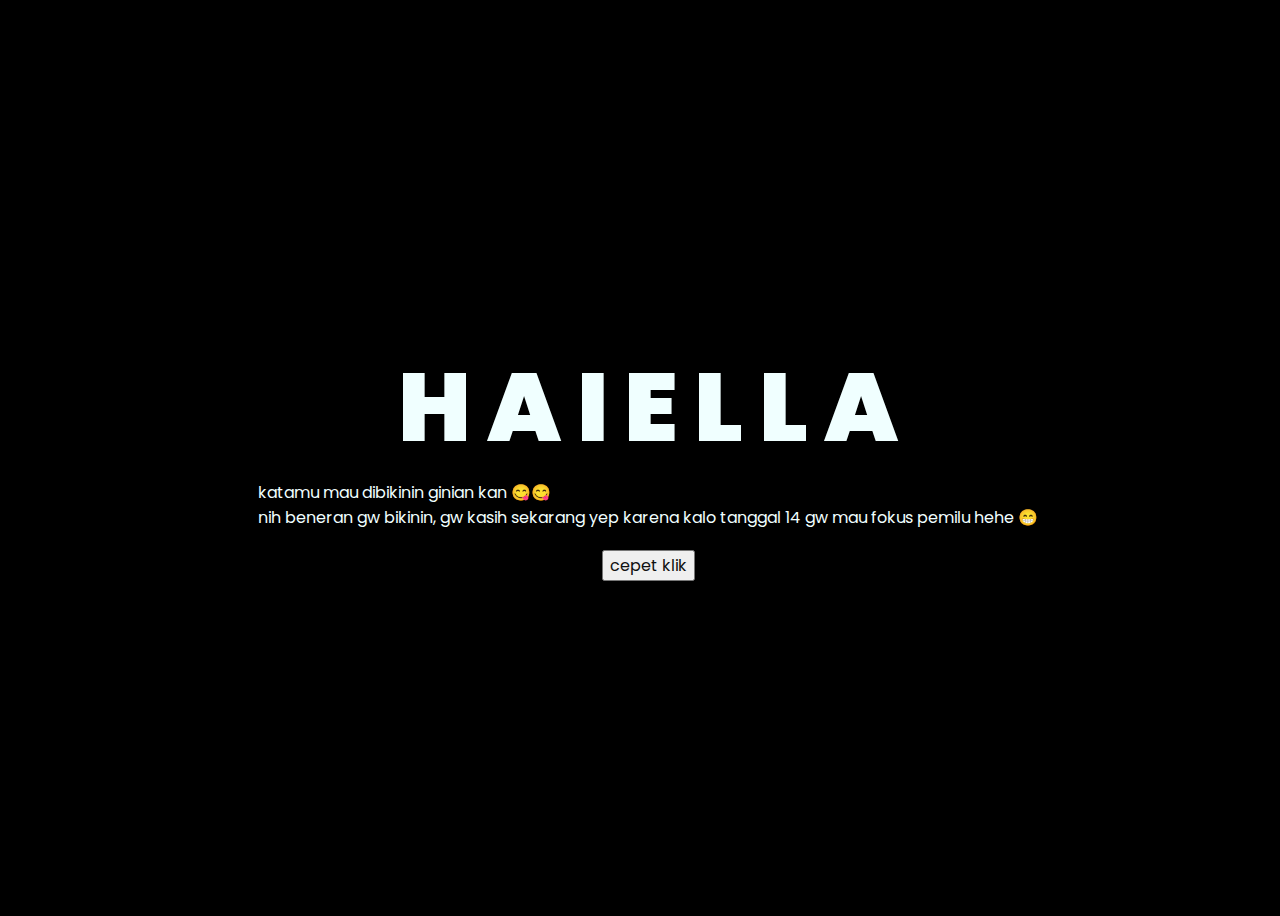
<file: index.html>
<!DOCTYPE html>
<html lang="en">
<head>
    <meta charset="UTF-8">
    <meta http-equiv="X-UA-Compatible" content="IE=edge">
    <meta name="viewport" content="width=device-width, initial-scale=1.0">
    <link rel="stylesheet" href="css/style.css">
    <link rel="icon" href="img/flowers.png" type="image/x-icon">
    <title>Flowers</title>
</head>
<body>   
    <div class="greetings">
    <!-- silahkan menambah kata sesuai keinginan dengan <span>text...</span -->
        <span>H</span>
        <span>A</span>
        <span>I</span>
        <span> </span>
        <span>E</span>
        <span>L</span>
        <span>L</span>
        <span>A</span>
    </div>
    <div class="description">
        <span>katamu mau dibikinin ginian kan 😋😋 </br> nih beneran gw bikinin, gw kasih sekarang yep karena kalo tanggal 14 gw mau fokus pemilu hehe 😁</span>
    </div>
    <div class="button">
        <button>
            <a href="flower.html">cepet klik</a>
        </button>
        
    </div>
</body>
</html>
</file>
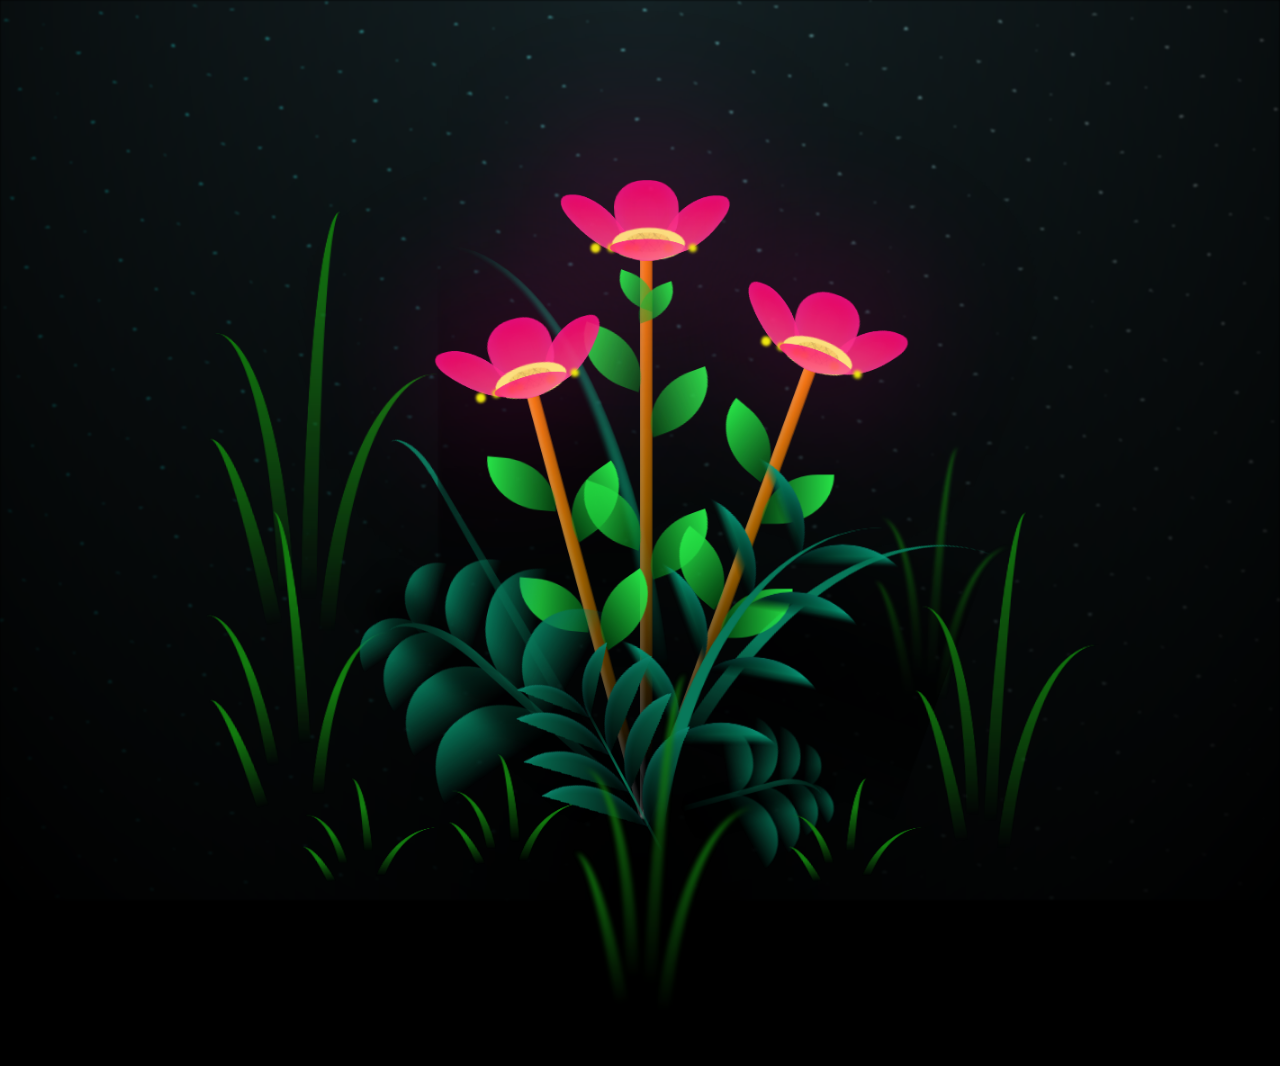
<file: flower.html>
<!DOCTYPE html>
<html lang="en">
<head>
    <audio autoplay loop>
      <source src="lagu.mp3" type="audio/mpeg">
    </audio> 
    <meta charset="UTF-8">
    <meta http-equiv="X-UA-Compatible" content="IE=edge">
    <meta name="viewport" content="width=device-width, initial-scale=1.0">
    <link rel="stylesheet" href="css/main.css">
    <link rel="icon" href="img/flowers.png" type="image/x-icon">
    <title>flowers</title>
</head>
<body class="container">
  <!-- Pembuat code: https://codepen.io/mdusmanansari/pen/BamepLe -->
    <div class="night"></div>
    <div class="flowers">
      <div class="flower flower--1">
        <div class="flower__leafs flower__leafs--1">
          <div class="flower__leaf flower__leaf--1"></div>
          <div class="flower__leaf flower__leaf--2"></div>
          <div class="flower__leaf flower__leaf--3"></div>
          <div class="flower__leaf flower__leaf--4"></div>
          <div class="flower__white-circle"></div>
  
          <div class="flower__light flower__light--1"></div>
          <div class="flower__light flower__light--2"></div>
          <div class="flower__light flower__light--3"></div>
          <div class="flower__light flower__light--4"></div>
          <div class="flower__light flower__light--5"></div>
          <div class="flower__light flower__light--6"></div>
          <div class="flower__light flower__light--7"></div>
          <div class="flower__light flower__light--8"></div>
  
        </div>
        <div class="flower__line">
          <div class="flower__line__leaf flower__line__leaf--1"></div>
          <div class="flower__line__leaf flower__line__leaf--2"></div>
          <div class="flower__line__leaf flower__line__leaf--3"></div>
          <div class="flower__line__leaf flower__line__leaf--4"></div>
          <div class="flower__line__leaf flower__line__leaf--5"></div>
          <div class="flower__line__leaf flower__line__leaf--6"></div>
        </div>
      </div>
  
      <div class="flower flower--2">
        <div class="flower__leafs flower__leafs--2">
          <div class="flower__leaf flower__leaf--1"></div>
          <div class="flower__leaf flower__leaf--2"></div>
          <div class="flower__leaf flower__leaf--3"></div>
          <div class="flower__leaf flower__leaf--4"></div>
          <div class="flower__white-circle"></div>
  
          <div class="flower__light flower__light--1"></div>
          <div class="flower__light flower__light--2"></div>
          <div class="flower__light flower__light--3"></div>
          <div class="flower__light flower__light--4"></div>
          <div class="flower__light flower__light--5"></div>
          <div class="flower__light flower__light--6"></div>
          <div class="flower__light flower__light--7"></div>
          <div class="flower__light flower__light--8"></div>
  
        </div>
        <div class="flower__line">
          <div class="flower__line__leaf flower__line__leaf--1"></div>
          <div class="flower__line__leaf flower__line__leaf--2"></div>
          <div class="flower__line__leaf flower__line__leaf--3"></div>
          <div class="flower__line__leaf flower__line__leaf--4"></div>
        </div>
      </div>
  
      <div class="flower flower--3">
        <div class="flower__leafs flower__leafs--3">
          <div class="flower__leaf flower__leaf--1"></div>
          <div class="flower__leaf flower__leaf--2"></div>
          <div class="flower__leaf flower__leaf--3"></div>
          <div class="flower__leaf flower__leaf--4"></div>
          <div class="flower__white-circle"></div>
  
          <div class="flower__light flower__light--1"></div>
          <div class="flower__light flower__light--2"></div>
          <div class="flower__light flower__light--3"></div>
          <div class="flower__light flower__light--4"></div>
          <div class="flower__light flower__light--5"></div>
          <div class="flower__light flower__light--6"></div>
          <div class="flower__light flower__light--7"></div>
          <div class="flower__light flower__light--8"></div>
  
        </div>
        <div class="flower__line">
          <div class="flower__line__leaf flower__line__leaf--1"></div>
          <div class="flower__line__leaf flower__line__leaf--2"></div>
          <div class="flower__line__leaf flower__line__leaf--3"></div>
          <div class="flower__line__leaf flower__line__leaf--4"></div>
        </div>
      </div>
  
      <div class="grow-ans" style="--d:1.2s">
        <div class="flower__g-long">
          <div class="flower__g-long__top"></div>
          <div class="flower__g-long__bottom"></div>
        </div>
      </div>
  
      <div class="growing-grass">
        <div class="flower__grass flower__grass--1">
          <div class="flower__grass--top"></div>
          <div class="flower__grass--bottom"></div>
          <div class="flower__grass__leaf flower__grass__leaf--1"></div>
          <div class="flower__grass__leaf flower__grass__leaf--2"></div>
          <div class="flower__grass__leaf flower__grass__leaf--3"></div>
          <div class="flower__grass__leaf flower__grass__leaf--4"></div>
          <div class="flower__grass__leaf flower__grass__leaf--5"></div>
          <div class="flower__grass__leaf flower__grass__leaf--6"></div>
          <div class="flower__grass__leaf flower__grass__leaf--7"></div>
          <div class="flower__grass__leaf flower__grass__leaf--8"></div>
          <div class="flower__grass__overlay"></div>
        </div>
      </div>
  
      <div class="growing-grass">
        <div class="flower__grass flower__grass--2">
          <div class="flower__grass--top"></div>
          <div class="flower__grass--bottom"></div>
          <div class="flower__grass__leaf flower__grass__leaf--1"></div>
          <div class="flower__grass__leaf flower__grass__leaf--2"></div>
          <div class="flower__grass__leaf flower__grass__leaf--3"></div>
          <div class="flower__grass__leaf flower__grass__leaf--4"></div>
          <div class="flower__grass__leaf flower__grass__leaf--5"></div>
          <div class="flower__grass__leaf flower__grass__leaf--6"></div>
          <div class="flower__grass__leaf flower__grass__leaf--7"></div>
          <div class="flower__grass__leaf flower__grass__leaf--8"></div>
          <div class="flower__grass__overlay"></div>
        </div>
      </div>
  
      <div class="grow-ans" style="--d:2.4s">
        <div class="flower__g-right flower__g-right--1">
          <div class="leaf"></div>
        </div>
      </div>
  
      <div class="grow-ans" style="--d:2.8s">
        <div class="flower__g-right flower__g-right--2">
          <div class="leaf"></div>
        </div>
      </div>
  
      <div class="grow-ans" style="--d:2.8s">
        <div class="flower__g-front">
          <div class="flower__g-front__leaf-wrapper flower__g-front__leaf-wrapper--1">
            <div class="flower__g-front__leaf"></div>
          </div>
          <div class="flower__g-front__leaf-wrapper flower__g-front__leaf-wrapper--2">
            <div class="flower__g-front__leaf"></div>
          </div>
          <div class="flower__g-front__leaf-wrapper flower__g-front__leaf-wrapper--3">
            <div class="flower__g-front__leaf"></div>
          </div>
          <div class="flower__g-front__leaf-wrapper flower__g-front__leaf-wrapper--4">
            <div class="flower__g-front__leaf"></div>
          </div>
          <div class="flower__g-front__leaf-wrapper flower__g-front__leaf-wrapper--5">
            <div class="flower__g-front__leaf"></div>
          </div>
          <div class="flower__g-front__leaf-wrapper flower__g-front__leaf-wrapper--6">
            <div class="flower__g-front__leaf"></div>
          </div>
          <div class="flower__g-front__leaf-wrapper flower__g-front__leaf-wrapper--7">
            <div class="flower__g-front__leaf"></div>
          </div>
          <div class="flower__g-front__leaf-wrapper flower__g-front__leaf-wrapper--8">
            <div class="flower__g-front__leaf"></div>
          </div>
          <div class="flower__g-front__line"></div>
        </div>
      </div>
  
      <div class="grow-ans" style="--d:3.2s">
        <div class="flower__g-fr">
          <div class="leaf"></div>
          <div class="flower__g-fr__leaf flower__g-fr__leaf--1"></div>
          <div class="flower__g-fr__leaf flower__g-fr__leaf--2"></div>
          <div class="flower__g-fr__leaf flower__g-fr__leaf--3"></div>
          <div class="flower__g-fr__leaf flower__g-fr__leaf--4"></div>
          <div class="flower__g-fr__leaf flower__g-fr__leaf--5"></div>
          <div class="flower__g-fr__leaf flower__g-fr__leaf--6"></div>
          <div class="flower__g-fr__leaf flower__g-fr__leaf--7"></div>
          <div class="flower__g-fr__leaf flower__g-fr__leaf--8"></div>
        </div>
      </div>
  
      <div class="long-g long-g--0">
        <div class="grow-ans" style="--d:3s">
          <div class="leaf leaf--0"></div>
        </div>
        <div class="grow-ans" style="--d:2.2s">
          <div class="leaf leaf--1"></div>
        </div>
        <div class="grow-ans" style="--d:3.4s">
          <div class="leaf leaf--2"></div>
        </div>
        <div class="grow-ans" style="--d:3.6s">
          <div class="leaf leaf--3"></div>
        </div>
      </div>
  
      <div class="long-g long-g--1">
        <div class="grow-ans" style="--d:3.6s">
          <div class="leaf leaf--0"></div>
        </div>
        <div class="grow-ans" style="--d:3.8s">
          <div class="leaf leaf--1"></div>
        </div>
        <div class="grow-ans" style="--d:4s">
          <div class="leaf leaf--2"></div>
        </div>
        <div class="grow-ans" style="--d:4.2s">
          <div class="leaf leaf--3"></div>
        </div>
      </div>
  
      <div class="long-g long-g--2">
        <div class="grow-ans" style="--d:4s">
          <div class="leaf leaf--0"></div>
        </div>
        <div class="grow-ans" style="--d:4.2s">
          <div class="leaf leaf--1"></div>
        </div>
        <div class="grow-ans" style="--d:4.4s">
          <div class="leaf leaf--2"></div>
        </div>
        <div class="grow-ans" style="--d:4.6s">
          <div class="leaf leaf--3"></div>
        </div>
      </div>
  
      <div class="long-g long-g--3">
        <div class="grow-ans" style="--d:4s">
          <div class="leaf leaf--0"></div>
        </div>
        <div class="grow-ans" style="--d:4.2s">
          <div class="leaf leaf--1"></div>
        </div>
        <div class="grow-ans" style="--d:3s">
          <div class="leaf leaf--2"></div>
        </div>
        <div class="grow-ans" style="--d:3.6s">
          <div class="leaf leaf--3"></div>
        </div>
      </div>
  
      <div class="long-g long-g--4">
        <div class="grow-ans" style="--d:4s">
          <div class="leaf leaf--0"></div>
        </div>
        <div class="grow-ans" style="--d:4.2s">
          <div class="leaf leaf--1"></div>
        </div>
        <div class="grow-ans" style="--d:3s">
          <div class="leaf leaf--2"></div>
        </div>
        <div class="grow-ans" style="--d:3.6s">
          <div class="leaf leaf--3"></div>
        </div>
      </div>
  
      <div class="long-g long-g--5">
        <div class="grow-ans" style="--d:4s">
          <div class="leaf leaf--0"></div>
        </div>
        <div class="grow-ans" style="--d:4.2s">
          <div class="leaf leaf--1"></div>
        </div>
        <div class="grow-ans" style="--d:3s">
          <div class="leaf leaf--2"></div>
        </div>
        <div class="grow-ans" style="--d:3.6s">
          <div class="leaf leaf--3"></div>
        </div>
      </div>
  
      <div class="long-g long-g--6">
        <div class="grow-ans" style="--d:4.2s">
          <div class="leaf leaf--0"></div>
        </div>
        <div class="grow-ans" style="--d:4.4s">
          <div class="leaf leaf--1"></div>
        </div>
        <div class="grow-ans" style="--d:4.6s">
          <div class="leaf leaf--2"></div>
        </div>
        <div class="grow-ans" style="--d:4.8s">
          <div class="leaf leaf--3"></div>
        </div>
      </div>
  
      <div class="long-g long-g--7">
        <div class="grow-ans" style="--d:3s">
          <div class="leaf leaf--0"></div>
        </div>
        <div class="grow-ans" style="--d:3.2s">
          <div class="leaf leaf--1"></div>
        </div>
        <div class="grow-ans" style="--d:3.5s">
          <div class="leaf leaf--2"></div>
        </div>
        <div class="grow-ans" style="--d:3.6s">
          <div class="leaf leaf--3"></div>
        </div>
      </div>
    </div>
    <script src="main.js"></script>
  </body>
</html>
</file>
<file: css/style.css>
@import url('https://fonts.googleapis.com/css2?family=Poppins:ital,wght@0,500;1,900&display=swap');
*{
    font-family: 'Poppins',cursive;
}
body{
    color: azure;
    width: 100%;
    height: 100vh;
    display: flex;
    flex-direction: column;
    align-items: center;
    justify-content: center;
    background-color: black;
}
.greetings{
    font-size: 6rem;
    font-weight: 900;
}
.greetings > span{
    animation: glow 2.5s ease-in-out infinite;
}
@keyframes glow{
    0%, 100%{
        color: #fff;
        text-shadow: 0 0 12px #fda7c4, 0 0 50px #eaabc0, 0 0 100px #f1bcce;
    }
    10%, 90%{
        color: #111;
        text-shadow: none;
    }
}
.greetings > span:nth-child(2){
    animation-delay: .2s ;
}
.greetings > span:nth-child(3){
    animation-delay: .4s ;
}
.greetings > span:nth-child(4){
    animation-delay: .6s;
}
.greetings > span:nth-child(5){
    animation-delay: .8s;
}
.greetings > span:nth-child(6){
    animation-delay: 1s;
}
.greetings > span:nth-child(7){
    animation-delay: 1.2s;
}
.greetings > span:nth-child(8){
    animation-delay: 1.4s;
}
.greetings > span:nth-child(9){
    animation-delay: 1.6s;
}

.description{
    font-size: 1rem;
    margin-bottom: 20px;
}

.button a{
    text-decoration: none;
    font-size: 1rem;
    color: #111;
}

@media screen and (max-width:574px){
    .greetings{
        display: block;
        font-size: 3rem;
        font-weight: 500;
        text-align: center;
    }
    .description{
        font-size: 1rem;
    }
    
    .button a{
        font-size: .5rem;
    }
}
</file>
<file: css/main.css>
*,
*::after,
*::before {
  padding: 0;
  margin: 0;
  box-sizing: border-box;
}

:root {
  --dark-color: #000000;
}

body {
  display: flex;
  align-items: flex-end;
  justify-content: center;
  min-height: 100vh;
  background-color: var(--dark-color);
  overflow: hidden;
  perspective: 1000px;
}

.night {
  position: fixed;
  left: 50%;
  top: 0;
  transform: translateX(-50%);
  width: 100%;
  height: 100%;
  filter: blur(0.1vmin);
  background-image: radial-gradient(ellipse at top, transparent 0%, var(--dark-color)), radial-gradient(ellipse at bottom, var(--dark-color), rgba(145, 233, 255, 0.2)), repeating-linear-gradient(220deg, rgb(0, 0, 0) 0px, rgb(0, 0, 0) 19px, transparent 19px, transparent 22px), repeating-linear-gradient(189deg, rgb(0, 0, 0) 0px, rgb(0, 0, 0) 19px, transparent 19px, transparent 22px), repeating-linear-gradient(148deg, rgb(0, 0, 0) 0px, rgb(0, 0, 0) 19px, transparent 19px, transparent 22px), linear-gradient(90deg, rgb(0, 255, 250), rgb(240, 240, 240));
}

.flowers {
  position: relative;
  transform: scale(0.9);
}

.flower {
  position: absolute;
  bottom: 10vmin;
  transform-origin: bottom center;
  z-index: 10;
  --fl-speed: 0.8s;
}
  
.flower--1 {
  -webkit-animation: moving-flower-1 4s linear infinite;
          animation: moving-flower-1 4s linear infinite;
}
.flower--1 .flower__line {
  height: 70vmin;
  -webkit-animation-delay: 0.3s;
          animation-delay: 0.3s;
}
.flower--1 .flower__line__leaf--1 {
  -webkit-animation: blooming-leaf-right var(--fl-speed) 1.6s backwards;
          animation: blooming-leaf-right var(--fl-speed) 1.6s backwards;
}
.flower--1 .flower__line__leaf--2 {
  -webkit-animation: blooming-leaf-right var(--fl-speed) 1.4s backwards;
          animation: blooming-leaf-right var(--fl-speed) 1.4s backwards;
}
.flower--1 .flower__line__leaf--3 {
  -webkit-animation: blooming-leaf-left var(--fl-speed) 1.2s backwards;
          animation: blooming-leaf-left var(--fl-speed) 1.2s backwards;
}
.flower--1 .flower__line__leaf--4 {
  -webkit-animation: blooming-leaf-left var(--fl-speed) 1s backwards;
          animation: blooming-leaf-left var(--fl-speed) 1s backwards;
}
.flower--1 .flower__line__leaf--5 {
  -webkit-animation: blooming-leaf-right var(--fl-speed) 1.8s backwards;
          animation: blooming-leaf-right var(--fl-speed) 1.8s backwards;
}
.flower--1 .flower__line__leaf--6 {
  -webkit-animation: blooming-leaf-left var(--fl-speed) 2s backwards;
          animation: blooming-leaf-left var(--fl-speed) 2s backwards;
}
.flower--2 {
  left: 50%;
  transform: rotate(20deg);
  -webkit-animation: moving-flower-2 4s linear infinite;
          animation: moving-flower-2 4s linear infinite;
}
.flower--2 .flower__line {
  height: 60vmin;
  -webkit-animation-delay: 0.6s;
          animation-delay: 0.6s;
}
.flower--2 .flower__line__leaf--1 {
  -webkit-animation: blooming-leaf-right var(--fl-speed) 1.9s backwards;
          animation: blooming-leaf-right var(--fl-speed) 1.9s backwards;
}
.flower--2 .flower__line__leaf--2 {
  -webkit-animation: blooming-leaf-right var(--fl-speed) 1.7s backwards;
          animation: blooming-leaf-right var(--fl-speed) 1.7s backwards;
}
.flower--2 .flower__line__leaf--3 {
  -webkit-animation: blooming-leaf-left var(--fl-speed) 1.5s backwards;
          animation: blooming-leaf-left var(--fl-speed) 1.5s backwards;
}
.flower--2 .flower__line__leaf--4 {
  -webkit-animation: blooming-leaf-left var(--fl-speed) 1.3s backwards;
          animation: blooming-leaf-left var(--fl-speed) 1.3s backwards;
}
.flower--3 {
  left: 50%;
  transform: rotate(-15deg);
  -webkit-animation: moving-flower-3 4s linear infinite;
          animation: moving-flower-3 4s linear infinite;
}
.flower--3 .flower__line {
  -webkit-animation-delay: 0.9s;
          animation-delay: 0.9s;
}
.flower--3 .flower__line__leaf--1 {
  -webkit-animation: blooming-leaf-right var(--fl-speed) 2.5s backwards;
          animation: blooming-leaf-right var(--fl-speed) 2.5s backwards;
}
.flower--3 .flower__line__leaf--2 {
  -webkit-animation: blooming-leaf-right var(--fl-speed) 2.3s backwards;
          animation: blooming-leaf-right var(--fl-speed) 2.3s backwards;
}
.flower--3 .flower__line__leaf--3 {
  -webkit-animation: blooming-leaf-left var(--fl-speed) 2.1s backwards;
          animation: blooming-leaf-left var(--fl-speed) 2.1s backwards;
}
.flower--3 .flower__line__leaf--4 {
  -webkit-animation: blooming-leaf-left var(--fl-speed) 1.9s backwards;
          animation: blooming-leaf-left var(--fl-speed) 1.9s backwards;
}
.flower__leafs {
  position: relative;
  -webkit-animation: blooming-flower 2s backwards;
          animation: blooming-flower 2s backwards;
}
.flower__leafs--1 {
  -webkit-animation-delay: 1.1s;
          animation-delay: 1.1s;
}
.flower__leafs--2 {
  -webkit-animation-delay: 1.4s;
          animation-delay: 1.4s;
}
.flower__leafs--3 {
  -webkit-animation-delay: 1.7s;
          animation-delay: 1.7s;
}
.flower__leafs::after {
  content: "";
  position: absolute;
  left: 0;
  top: 0;
  transform: translate(-50%, -100%);
  width: 8vmin;
  height: 8vmin;
  background-color: #f5008f;
  filter: blur(10vmin);
}
.flower__leaf {
  position: absolute;
  bottom: 0;
  left: 50%;
  width: 8vmin;
  height: 11vmin;
  border-radius: 51% 49% 47% 53%/44% 45% 55% 69%;
  background-color: #ef2785;
  background-image: linear-gradient(to top, #fa5382, #ff006a);
  transform-origin: bottom center;
  opacity: 0.9;
  box-shadow: inset 0 0 2vmin rgba(238, 62, 197, 0.5);
}
.flower__leaf--1 {
  transform: translate(-10%, 1%) rotateY(40deg) rotateX(-50deg);
}
.flower__leaf--2 {
  transform: translate(-50%, -4%) rotateX(40deg);
}
.flower__leaf--3 {
  transform: translate(-90%, 0%) rotateY(45deg) rotateX(50deg);
}
.flower__leaf--4 {
  width: 8vmin;
  height: 8vmin;
  transform-origin: bottom left;
  border-radius: 4vmin 10vmin 4vmin 4vmin;
  transform: translate(0%, 18%) rotateX(70deg) rotate(-43deg);
  background-image: linear-gradient(to top, #fa5382, #ff006a);
  z-index: 1;
  opacity: 0.8;
}
.flower__white-circle {
  position: absolute;
  left: -3.5vmin;
  top: -3vmin;
  width: 9vmin;
  height: 4vmin;
  border-radius: 50%;
  background-color: #fdf77d;
}
.flower__white-circle::after {
  content: "";
  position: absolute;
  left: 50%;
  top: 45%;
  transform: translate(-50%, -50%);
  width: 60%;
  height: 60%;
  border-radius: inherit;
  background-image: repeating-linear-gradient(135deg, rgba(0, 0, 0, 0.03) 0px, rgba(0, 0, 0, 0.03) 1px, transparent 1px, transparent 12px), repeating-linear-gradient(45deg, rgba(0, 0, 0, 0.03) 0px, rgba(0, 0, 0, 0.03) 1px, transparent 1px, transparent 12px), repeating-linear-gradient(67.5deg, rgba(0, 0, 0, 0.03) 0px, rgba(0, 0, 0, 0.03) 1px, transparent 1px, transparent 12px), repeating-linear-gradient(135deg, rgba(0, 0, 0, 0.03) 0px, rgba(0, 0, 0, 0.03) 1px, transparent 1px, transparent 12px), repeating-linear-gradient(45deg, rgba(0, 0, 0, 0.03) 0px, rgba(0, 0, 0, 0.03) 1px, transparent 1px, transparent 12px), repeating-linear-gradient(112.5deg, rgba(0, 0, 0, 0.03) 0px, rgba(0, 0, 0, 0.03) 1px, transparent 1px, transparent 12px), repeating-linear-gradient(112.5deg, rgba(0, 0, 0, 0.03) 0px, rgba(0, 0, 0, 0.03) 1px, transparent 1px, transparent 12px), repeating-linear-gradient(45deg, rgba(0, 0, 0, 0.03) 0px, rgba(0, 0, 0, 0.03) 1px, transparent 1px, transparent 12px), repeating-linear-gradient(22.5deg, rgba(0, 0, 0, 0.03) 0px, rgba(0, 0, 0, 0.03) 1px, transparent 1px, transparent 12px), repeating-linear-gradient(45deg, rgba(0, 0, 0, 0.03) 0px, rgba(0, 0, 0, 0.03) 1px, transparent 1px, transparent 12px), repeating-linear-gradient(22.5deg, rgba(0, 0, 0, 0.03) 0px, rgba(0, 0, 0, 0.03) 1px, transparent 1px, transparent 12px), repeating-linear-gradient(135deg, rgba(0, 0, 0, 0.03) 0px, rgba(0, 0, 0, 0.03) 1px, transparent 1px, transparent 12px), repeating-linear-gradient(157.5deg, rgba(0, 0, 0, 0.03) 0px, rgba(0, 0, 0, 0.03) 1px, transparent 1px, transparent 12px), repeating-linear-gradient(67.5deg, rgba(0, 0, 0, 0.03) 0px, rgba(0, 0, 0, 0.03) 1px, transparent 1px, transparent 12px), repeating-linear-gradient(67.5deg, rgba(0, 0, 0, 0.03) 0px, rgba(0, 0, 0, 0.03) 1px, transparent 1px, transparent 12px), linear-gradient(90deg, rgb(245, 233, 101), rgb(250, 221, 106));
}
.flower__line {
  height: 55vmin;
  width: 1.5vmin;
  background-image: linear-gradient(to left, rgba(0, 0, 0, 0.2), transparent, rgba(255, 255, 255, 0.2)), linear-gradient(to top, transparent 10%, #995e00, #fb8108);
  box-shadow: inset 0 0 2px rgba(0, 0, 0, 0.5);
  -webkit-animation: grow-flower-tree 4s backwards;
          animation: grow-flower-tree 4s backwards;
}
.flower__line__leaf {
  --w: 7vmin;
  --h: calc(var(--w) + 2vmin);
  position: absolute;
  top: 20%;
  left: 90%;
  width: var(--w);
  height: var(--h);
  border-top-right-radius: var(--h);
  border-bottom-left-radius: var(--h);
  background-image: linear-gradient(to top, #03911a66, #27e447);
}
.flower__line__leaf--1 {
  transform: rotate(70deg) rotateY(30deg);
}
.flower__line__leaf--2 {
  top: 45%;
  transform: rotate(70deg) rotateY(30deg);
}
.flower__line__leaf--3, .flower__line__leaf--4, .flower__line__leaf--6 {
  border-top-right-radius: 0;
  border-bottom-left-radius: 0;
  border-top-left-radius: var(--h);
  border-bottom-right-radius: var(--h);
  left: -460%;
  top: 12%;
  transform: rotate(-70deg) rotateY(30deg);
}
.flower__line__leaf--4 {
  top: 40%;
}
.flower__line__leaf--5 {
  top: 0;
  transform-origin: left;
  transform: rotate(70deg) rotateY(30deg) scale(0.6);
}
.flower__line__leaf--6 {
  top: -2%;
  left: -450%;
  transform-origin: right;
  transform: rotate(-70deg) rotateY(30deg) scale(0.6);
}
.flower__light {
  position: absolute;
  bottom: 0vmin;
  width: 1vmin;
  height: 1vmin;
  background-color: rgb(255, 251, 0);
  border-radius: 50%;
  filter: blur(0.2vmin);
  -webkit-animation: light-ans 4s linear infinite backwards;
          animation: light-ans 4s linear infinite backwards;
}
.flower__light:nth-child(odd) {
  background-color: #eeff06;
}
.flower__light--1 {
  left: -2vmin;
  -webkit-animation-delay: 1s;
          animation-delay: 1s;
}
.flower__light--2 {
  left: 3vmin;
  -webkit-animation-delay: 0.5s;
          animation-delay: 0.5s;
}
.flower__light--3 {
  left: -6vmin;
  -webkit-animation-delay: 0.3s;
          animation-delay: 0.3s;
}
.flower__light--4 {
  left: 6vmin;
  -webkit-animation-delay: 0.9s;
          animation-delay: 0.9s;
}
.flower__light--5 {
  left: -1vmin;
  -webkit-animation-delay: 1.5s;
          animation-delay: 1.5s;
}
.flower__light--6 {
  left: -4vmin;
  -webkit-animation-delay: 3s;
          animation-delay: 3s;
}
.flower__light--7 {
  left: 3vmin;
  -webkit-animation-delay: 2s;
          animation-delay: 2s;
}
.flower__light--8 {
  left: -6vmin;
  -webkit-animation-delay: 3.5s;
          animation-delay: 3.5s;
}
.flower__grass {
  --c: #08785a;
  --line-w: 1.5vmin;
  position: absolute;
  bottom: 12vmin;
  left: -7vmin;
  display: flex;
  flex-direction: column;
  align-items: flex-end;
  z-index: 20;
  transform-origin: bottom center;
  transform: rotate(-48deg) rotateY(40deg);
}
.flower__grass--1 {
  -webkit-animation: moving-grass 2s linear infinite;
          animation: moving-grass 2s linear infinite;
}
.flower__grass--2 {
  left: 2vmin;
  bottom: 10vmin;
  transform: scale(0.5) rotate(75deg) rotateX(10deg) rotateY(-200deg);
  opacity: 0.8;
  z-index: 0;
  -webkit-animation: moving-grass--2 1.5s linear infinite;
          animation: moving-grass--2 1.5s linear infinite;
}
.flower__grass--top {
  width: 7vmin;
  height: 10vmin;
  border-top-right-radius: 100%;
  border-right: var(--line-w) solid var(--c);
  transform-origin: bottom center;
  transform: rotate(-2deg);
}
.flower__grass--bottom {
  margin-top: -2px;
  width: var(--line-w);
  height: 25vmin;
  background-image: linear-gradient(to top, transparent, var(--c));
}
.flower__grass__leaf {
  --size: 10vmin;
  position: absolute;
  width: calc(var(--size) * 2.1);
  height: var(--size);
  border-top-left-radius: var(--size);
  border-top-right-radius: var(--size);
  background-image: linear-gradient(to top, transparent, transparent 30%, var(--c));
  z-index: 100;
}
.flower__grass__leaf--1 {
  top: -6%;
  left: 30%;
  --size: 6vmin;
  transform: rotate(-20deg);
  -webkit-animation: growing-grass-ans--1 2s 2.6s backwards;
          animation: growing-grass-ans--1 2s 2.6s backwards;
}
@-webkit-keyframes growing-grass-ans--1 {
  0% {
    transform-origin: bottom left;
    transform: rotate(-20deg) scale(0);
  }
}
@keyframes growing-grass-ans--1 {
  0% {
    transform-origin: bottom left;
    transform: rotate(-20deg) scale(0);
  }
}
.flower__grass__leaf--2 {
  top: -5%;
  left: -110%;
  --size: 6vmin;
  transform: rotate(10deg);
  -webkit-animation: growing-grass-ans--2 2s 2.4s linear backwards;
          animation: growing-grass-ans--2 2s 2.4s linear backwards;
}
@-webkit-keyframes growing-grass-ans--2 {
  0% {
    transform-origin: bottom right;
    transform: rotate(10deg) scale(0);
  }
}
@keyframes growing-grass-ans--2 {
  0% {
    transform-origin: bottom right;
    transform: rotate(10deg) scale(0);
  }
}
.flower__grass__leaf--3 {
  top: 5%;
  left: 60%;
  --size: 8vmin;
  transform: rotate(-18deg) rotateX(-20deg);
  -webkit-animation: growing-grass-ans--3 2s 2.2s linear backwards;
          animation: growing-grass-ans--3 2s 2.2s linear backwards;
}
@-webkit-keyframes growing-grass-ans--3 {
  0% {
    transform-origin: bottom left;
    transform: rotate(-18deg) rotateX(-20deg) scale(0);
  }
}
@keyframes growing-grass-ans--3 {
  0% {
    transform-origin: bottom left;
    transform: rotate(-18deg) rotateX(-20deg) scale(0);
  }
}
.flower__grass__leaf--4 {
  top: 6%;
  left: -135%;
  --size: 8vmin;
  transform: rotate(2deg);
  -webkit-animation: growing-grass-ans--4 2s 2s linear backwards;
          animation: growing-grass-ans--4 2s 2s linear backwards;
}
@-webkit-keyframes growing-grass-ans--4 {
  0% {
    transform-origin: bottom right;
    transform: rotate(2deg) scale(0);
  }
}
@keyframes growing-grass-ans--4 {
  0% {
    transform-origin: bottom right;
    transform: rotate(2deg) scale(0);
  }
}
.flower__grass__leaf--5 {
  top: 20%;
  left: 60%;
  --size: 10vmin;
  transform: rotate(-24deg) rotateX(-20deg);
  -webkit-animation: growing-grass-ans--5 2s 1.8s linear backwards;
          animation: growing-grass-ans--5 2s 1.8s linear backwards;
}
@-webkit-keyframes growing-grass-ans--5 {
  0% {
    transform-origin: bottom left;
    transform: rotate(-24deg) rotateX(-20deg) scale(0);
  }
}
@keyframes growing-grass-ans--5 {
  0% {
    transform-origin: bottom left;
    transform: rotate(-24deg) rotateX(-20deg) scale(0);
  }
}
.flower__grass__leaf--6 {
  top: 22%;
  left: -180%;
  --size: 10vmin;
  transform: rotate(10deg);
  -webkit-animation: growing-grass-ans--6 2s 1.6s linear backwards;
          animation: growing-grass-ans--6 2s 1.6s linear backwards;
}
@-webkit-keyframes growing-grass-ans--6 {
  0% {
    transform-origin: bottom right;
    transform: rotate(10deg) scale(0);
  }
}
@keyframes growing-grass-ans--6 {
  0% {
    transform-origin: bottom right;
    transform: rotate(10deg) scale(0);
  }
}
.flower__grass__leaf--7 {
  top: 39%;
  left: 70%;
  --size: 10vmin;
  transform: rotate(-10deg);
  -webkit-animation: growing-grass-ans--7 2s 1.4s linear backwards;
          animation: growing-grass-ans--7 2s 1.4s linear backwards;
}
@-webkit-keyframes growing-grass-ans--7 {
  0% {
    transform-origin: bottom left;
    transform: rotate(-10deg) scale(0);
  }
}
@keyframes growing-grass-ans--7 {
  0% {
    transform-origin: bottom left;
    transform: rotate(-10deg) scale(0);
  }
}
.flower__grass__leaf--8 {
  top: 40%;
  left: -215%;
  --size: 11vmin;
  transform: rotate(10deg);
  -webkit-animation: growing-grass-ans--8 2s 1.2s linear backwards;
          animation: growing-grass-ans--8 2s 1.2s linear backwards;
}
@-webkit-keyframes growing-grass-ans--8 {
  0% {
    transform-origin: bottom right;
    transform: rotate(10deg) scale(0);
  }
}
@keyframes growing-grass-ans--8 {
  0% {
    transform-origin: bottom right;
    transform: rotate(10deg) scale(0);
  }
}
.flower__grass__overlay {
  position: absolute;
  top: -10%;
  right: 0%;
  width: 100%;
  height: 100%;
  background-color: rgba(0, 0, 0, 0.6);
  filter: blur(1.5vmin);
  z-index: 100;
}
.flower__g-long {
  --w: 2vmin;
  --h: 6vmin;
  --c: #08785a;
  position: absolute;
  bottom: 10vmin;
  left: -3vmin;
  transform-origin: bottom center;
  transform: rotate(-30deg) rotateY(-20deg);
  display: flex;
  flex-direction: column;
  align-items: flex-end;
  -webkit-animation: flower-g-long-ans 3s linear infinite;
          animation: flower-g-long-ans 3s linear infinite;
}
@-webkit-keyframes flower-g-long-ans {
  0%, 100% {
    transform: rotate(-30deg) rotateY(-20deg);
  }
  50% {
    transform: rotate(-32deg) rotateY(-20deg);
  }
}
@keyframes flower-g-long-ans {
  0%, 100% {
    transform: rotate(-30deg) rotateY(-20deg);
  }
  50% {
    transform: rotate(-32deg) rotateY(-20deg);
  }
}
.flower__g-long__top {
  top: calc(var(--h) * -1);
  width: calc(var(--w) + 1vmin);
  height: var(--h);
  border-top-right-radius: 100%;
  border-right: 0.7vmin solid var(--c);
  transform: translate(-0.7vmin, 1vmin);
}
.flower__g-long__bottom {
  width: var(--w);
  height: 50vmin;
  transform-origin: bottom center;
  background-image: linear-gradient(to top, transparent 30%, var(--c));
  box-shadow: inset 0 0 2px rgba(0, 0, 0, 0.5);
  -webkit-clip-path: polygon(35% 0, 65% 1%, 100% 100%, 0% 100%);
          clip-path: polygon(35% 0, 65% 1%, 100% 100%, 0% 100%);
}
.flower__g-right {
  position: absolute;
  bottom: 6vmin;
  left: -2vmin;
  transform-origin: bottom left;
  transform: rotate(20deg);
}
.flower__g-right .leaf {
  width: 30vmin;
  height: 50vmin;
  border-top-left-radius: 100%;
  border-left: 2vmin solid #08785a;
  background-image: linear-gradient(to bottom, transparent, var(--dark-color) 60%);
  -webkit-mask-image: linear-gradient(to top, transparent 30%, #08785a 60%);
}
.flower__g-right--1 {
  -webkit-animation: flower-g-right-ans 2.5s linear infinite;
          animation: flower-g-right-ans 2.5s linear infinite;
}
.flower__g-right--2 {
  left: 5vmin;
  transform: rotateY(-180deg);
  -webkit-animation: flower-g-right-ans--2 3s linear infinite;
          animation: flower-g-right-ans--2 3s linear infinite;
}
.flower__g-right--2 .leaf {
  height: 75vmin;
  filter: blur(0.3vmin);
  opacity: 0.8;
}
@-webkit-keyframes flower-g-right-ans {
  0%, 100% {
    transform: rotate(20deg);
  }
  50% {
    transform: rotate(24deg) rotateX(-20deg);
  }
}
@keyframes flower-g-right-ans {
  0%, 100% {
    transform: rotate(20deg);
  }
  50% {
    transform: rotate(24deg) rotateX(-20deg);
  }
}
@-webkit-keyframes flower-g-right-ans--2 {
  0%, 100% {
    transform: rotateY(-180deg) rotate(0deg) rotateX(-20deg);
  }
  50% {
    transform: rotateY(-180deg) rotate(6deg) rotateX(-20deg);
  }
}
@keyframes flower-g-right-ans--2 {
  0%, 100% {
    transform: rotateY(-180deg) rotate(0deg) rotateX(-20deg);
  }
  50% {
    transform: rotateY(-180deg) rotate(6deg) rotateX(-20deg);
  }
}
.flower__g-front {
  position: absolute;
  bottom: 6vmin;
  left: 2.5vmin;
  z-index: 100;
  transform-origin: bottom center;
  transform: rotate(-28deg) rotateY(30deg) scale(1.04);
  -webkit-animation: flower__g-front-ans 2s linear infinite;
          animation: flower__g-front-ans 2s linear infinite;
}
@-webkit-keyframes flower__g-front-ans {
  0%, 100% {
    transform: rotate(-28deg) rotateY(30deg) scale(1.04);
  }
  50% {
    transform: rotate(-35deg) rotateY(40deg) scale(1.04);
  }
}
@keyframes flower__g-front-ans {
  0%, 100% {
    transform: rotate(-28deg) rotateY(30deg) scale(1.04);
  }
  50% {
    transform: rotate(-35deg) rotateY(40deg) scale(1.04);
  }
}
.flower__g-front__line {
  width: 0.3vmin;
  height: 20vmin;
  background-image: linear-gradient(to top, transparent, #08785a, transparent 100%);
  position: relative;
}
.flower__g-front__leaf-wrapper {
  position: absolute;
  top: 0;
  left: 0;
  transform-origin: bottom left;
  transform: rotate(10deg);
}
.flower__g-front__leaf-wrapper:nth-child(even) {
  left: 0vmin;
  transform: rotateY(-180deg) rotate(5deg);
  -webkit-animation: flower__g-front__leaf-left-ans 1s ease-in backwards;
          animation: flower__g-front__leaf-left-ans 1s ease-in backwards;
}
.flower__g-front__leaf-wrapper:nth-child(odd) {
  -webkit-animation: flower__g-front__leaf-ans 1s ease-in backwards;
          animation: flower__g-front__leaf-ans 1s ease-in backwards;
}
.flower__g-front__leaf-wrapper--1 {
  top: -8vmin;
  transform: scale(0.7);
  -webkit-animation: flower__g-front__leaf-ans 1s 5.5s ease-in backwards !important;
          animation: flower__g-front__leaf-ans 1s 5.5s ease-in backwards !important;
}
.flower__g-front__leaf-wrapper--2 {
  top: -8vmin;
  transform: rotateY(-180deg) scale(0.7) !important;
  -webkit-animation: flower__g-front__leaf-left-ans-2 1s 4.6s ease-in backwards !important;
          animation: flower__g-front__leaf-left-ans-2 1s 4.6s ease-in backwards !important;
}
.flower__g-front__leaf-wrapper--3 {
  top: -3vmin;
  -webkit-animation: flower__g-front__leaf-ans 1s 4.6s ease-in backwards;
          animation: flower__g-front__leaf-ans 1s 4.6s ease-in backwards;
}
.flower__g-front__leaf-wrapper--4 {
  top: -3vmin;
  transform: rotateY(-180deg) scale(0.9) !important;
  -webkit-animation: flower__g-front__leaf-left-ans-2 1s 4.6s ease-in backwards !important;
          animation: flower__g-front__leaf-left-ans-2 1s 4.6s ease-in backwards !important;
}
@-webkit-keyframes flower__g-front__leaf-left-ans-2 {
  0% {
    transform: rotateY(-180deg) scale(0);
  }
}
@keyframes flower__g-front__leaf-left-ans-2 {
  0% {
    transform: rotateY(-180deg) scale(0);
  }
}
.flower__g-front__leaf-wrapper--5, .flower__g-front__leaf-wrapper--6 {
  top: 2vmin;
}
.flower__g-front__leaf-wrapper--7, .flower__g-front__leaf-wrapper--8 {
  top: 6.5vmin;
}
.flower__g-front__leaf-wrapper--2 {
  -webkit-animation-delay: 5.2s !important;
          animation-delay: 5.2s !important;
}
.flower__g-front__leaf-wrapper--3 {
  -webkit-animation-delay: 4.9s !important;
          animation-delay: 4.9s !important;
}
.flower__g-front__leaf-wrapper--5 {
  -webkit-animation-delay: 4.3s !important;
          animation-delay: 4.3s !important;
}
.flower__g-front__leaf-wrapper--6 {
  -webkit-animation-delay: 4.1s !important;
          animation-delay: 4.1s !important;
}
.flower__g-front__leaf-wrapper--7 {
  -webkit-animation-delay: 3.8s !important;
          animation-delay: 3.8s !important;
}
.flower__g-front__leaf-wrapper--8 {
  -webkit-animation-delay: 3.5s !important;
          animation-delay: 3.5s !important;
}
@-webkit-keyframes flower__g-front__leaf-ans {
  0% {
    transform: rotate(10deg) scale(0);
  }
}
@keyframes flower__g-front__leaf-ans {
  0% {
    transform: rotate(10deg) scale(0);
  }
}
@-webkit-keyframes flower__g-front__leaf-left-ans {
  0% {
    transform: rotateY(-180deg) rotate(5deg) scale(0);
  }
}
@keyframes flower__g-front__leaf-left-ans {
  0% {
    transform: rotateY(-180deg) rotate(5deg) scale(0);
  }
}
.flower__g-front__leaf {
  width: 10vmin;
  height: 10vmin;
  border-radius: 100% 0% 0% 100%/100% 100% 0% 0%;
  box-shadow: inset 0 2px 1vmin hsla(184deg, 97%, 58%, 0.2);
  background-image: linear-gradient(to bottom left, transparent, var(--dark-color)), linear-gradient(to bottom right, #08785a 50%, transparent 50%, transparent);
  -webkit-mask-image: linear-gradient(to bottom right, #08785a 50%, transparent 50%, transparent);
  mask-image: linear-gradient(to bottom right, #08785a 50%, transparent 50%, transparent);
}
.flower__g-fr {
  position: absolute;
  bottom: -4vmin;
  left: vmin;
  transform-origin: bottom left;
  z-index: 10;
  -webkit-animation: flower__g-fr-ans 2s linear infinite;
          animation: flower__g-fr-ans 2s linear infinite;
}
@-webkit-keyframes flower__g-fr-ans {
  0%, 100% {
    transform: rotate(2deg);
  }
  50% {
    transform: rotate(4deg);
  }
}
@keyframes flower__g-fr-ans {
  0%, 100% {
    transform: rotate(2deg);
  }
  50% {
    transform: rotate(4deg);
  }
}
.flower__g-fr .leaf {
  width: 30vmin;
  height: 50vmin;
  border-top-left-radius: 100%;
  border-left: 2vmin solid #08785a;
  -webkit-mask-image: linear-gradient(to top, transparent 25%, #08785a 50%);
  position: relative;
  z-index: 1;
}
.flower__g-fr__leaf {
  position: absolute;
  top: 0;
  left: 0;
  width: 10vmin;
  height: 10vmin;
  border-radius: 100% 0% 0% 100%/100% 100% 0% 0%;
  box-shadow: inset 0 2px 1vmin hsla(184deg, 97%, 58%, 0.2);
  background-image: linear-gradient(to bottom left, transparent, var(--dark-color) 98%), linear-gradient(to bottom right, #079e76 45%, transparent 50%, transparent);
  -webkit-mask-image: linear-gradient(135deg, #08785a 40%, transparent 50%, transparent);
}
.flower__g-fr__leaf--1 {
  left: 20vmin;
  transform: rotate(45deg);
  -webkit-animation: flower__g-fr-leaft-ans-1 0.5s 5.2s linear backwards;
          animation: flower__g-fr-leaft-ans-1 0.5s 5.2s linear backwards;
}
@-webkit-keyframes flower__g-fr-leaft-ans-1 {
  0% {
    transform-origin: left;
    transform: rotate(45deg) scale(0);
  }
}
@keyframes flower__g-fr-leaft-ans-1 {
  0% {
    transform-origin: left;
    transform: rotate(45deg) scale(0);
  }
}
.flower__g-fr__leaf--2 {
  left: 12vmin;
  top: -7vmin;
  transform: rotate(25deg) rotateY(-180deg);
  -webkit-animation: flower__g-fr-leaft-ans-6 0.5s 5s linear backwards;
          animation: flower__g-fr-leaft-ans-6 0.5s 5s linear backwards;
}
.flower__g-fr__leaf--3 {
  left: 15vmin;
  top: 6vmin;
  transform: rotate(55deg);
  -webkit-animation: flower__g-fr-leaft-ans-5 0.5s 4.8s linear backwards;
          animation: flower__g-fr-leaft-ans-5 0.5s 4.8s linear backwards;
}
.flower__g-fr__leaf--4 {
  left: 6vmin;
  top: -2vmin;
  transform: rotate(25deg) rotateY(-180deg);
  -webkit-animation: flower__g-fr-leaft-ans-6 0.5s 4.6s linear backwards;
          animation: flower__g-fr-leaft-ans-6 0.5s 4.6s linear backwards;
}
.flower__g-fr__leaf--5 {
  left: 10vmin;
  top: 14vmin;
  transform: rotate(55deg);
  -webkit-animation: flower__g-fr-leaft-ans-5 0.5s 4.4s linear backwards;
          animation: flower__g-fr-leaft-ans-5 0.5s 4.4s linear backwards;
}
@-webkit-keyframes flower__g-fr-leaft-ans-5 {
  0% {
    transform-origin: left;
    transform: rotate(55deg) scale(0);
  }
}
@keyframes flower__g-fr-leaft-ans-5 {
  0% {
    transform-origin: left;
    transform: rotate(55deg) scale(0);
  }
}
.flower__g-fr__leaf--6 {
  left: 0vmin;
  top: 6vmin;
  transform: rotate(25deg) rotateY(-180deg);
  -webkit-animation: flower__g-fr-leaft-ans-6 0.5s 4.2s linear backwards;
          animation: flower__g-fr-leaft-ans-6 0.5s 4.2s linear backwards;
}
@-webkit-keyframes flower__g-fr-leaft-ans-6 {
  0% {
    transform-origin: right;
    transform: rotate(25deg) rotateY(-180deg) scale(0);
  }
}
@keyframes flower__g-fr-leaft-ans-6 {
  0% {
    transform-origin: right;
    transform: rotate(25deg) rotateY(-180deg) scale(0);
  }
}
.flower__g-fr__leaf--7 {
  left: 5vmin;
  top: 22vmin;
  transform: rotate(45deg);
  -webkit-animation: flower__g-fr-leaft-ans-7 0.5s 4s linear backwards;
          animation: flower__g-fr-leaft-ans-7 0.5s 4s linear backwards;
}
@-webkit-keyframes flower__g-fr-leaft-ans-7 {
  0% {
    transform-origin: left;
    transform: rotate(45deg) scale(0);
  }
}
@keyframes flower__g-fr-leaft-ans-7 {
  0% {
    transform-origin: left;
    transform: rotate(45deg) scale(0);
  }
}
.flower__g-fr__leaf--8 {
  left: -4vmin;
  top: 15vmin;
  transform: rotate(15deg) rotateY(-180deg);
  -webkit-animation: flower__g-fr-leaft-ans-8 0.5s 3.8s linear backwards;
          animation: flower__g-fr-leaft-ans-8 0.5s 3.8s linear backwards;
}
@-webkit-keyframes flower__g-fr-leaft-ans-8 {
  0% {
    transform-origin: right;
    transform: rotate(15deg) rotateY(-180deg) scale(0);
  }
}
@keyframes flower__g-fr-leaft-ans-8 {
  0% {
    transform-origin: right;
    transform: rotate(15deg) rotateY(-180deg) scale(0);
  }
}

.long-g {
  position: absolute;
  bottom: 25vmin;
  left: -42vmin;
  transform-origin: bottom left;
}
.long-g--1 {
  bottom: 0vmin;
  transform: scale(0.8) rotate(-5deg);
}
.long-g--1 .leaf {
  -webkit-mask-image: linear-gradient(to top, transparent 40%, #08785a 80%) !important;
}
.long-g--1 .leaf--1 {
  --w: 5vmin;
  --h: 60vmin;
  left: -2vmin;
  transform: rotate(3deg) rotateY(-180deg);
}
.long-g--2, .long-g--3 {
  bottom: -3vmin;
  left: -35vmin;
  transform-origin: center;
  transform: scale(0.6) rotateX(60deg);
}
.long-g--2 .leaf, .long-g--3 .leaf {
  -webkit-mask-image: linear-gradient(to top, transparent 50%, #079097 80%) !important;
}
.long-g--2 .leaf--1, .long-g--3 .leaf--1 {
  left: -1vmin;
  transform: rotateY(-180deg);
}
.long-g--3 {
  left: -17vmin;
  bottom: 0vmin;
}
.long-g--3 .leaf {
  -webkit-mask-image: linear-gradient(to top, transparent 40%, #079097 80%) !important;
}
.long-g--4 {
  left: 25vmin;
  bottom: -3vmin;
  transform-origin: center;
  transform: scale(0.6) rotateX(60deg);
}
.long-g--4 .leaf {
  -webkit-mask-image: linear-gradient(to top, transparent 50%, #079097 80%) !important;
}
.long-g--5 {
  left: 42vmin;
  bottom: 0vmin;
  transform: scale(0.8) rotate(2deg);
}
.long-g--6 {
  left: 0vmin;
  bottom: -20vmin;
  z-index: 100;
  filter: blur(0.3vmin);
  transform: scale(0.8) rotate(2deg);
}
.long-g--7 {
  left: 35vmin;
  bottom: 20vmin;
  z-index: -1;
  filter: blur(0.3vmin);
  transform: scale(0.6) rotate(2deg);
  opacity: 0.7;
}
.long-g .leaf {
  --w: 15vmin;
  --h: 40vmin;
  --c: #137b0f;
  position: absolute;
  bottom: 0;
  width: var(--w);
  height: var(--h);
  border-top-left-radius: 100%;
  border-left: 2vmin solid var(--c);
  -webkit-mask-image: linear-gradient(to top, transparent 20%, var(--dark-color));
  transform-origin: bottom center;
}
.long-g .leaf--0 {
  left: 2vmin;
  -webkit-animation: leaf-ans-1 4s linear infinite;
          animation: leaf-ans-1 4s linear infinite;
}
.long-g .leaf--1 {
  --w: 5vmin;
  --h: 60vmin;
  -webkit-animation: leaf-ans-1 4s linear infinite;
          animation: leaf-ans-1 4s linear infinite;
}
.long-g .leaf--2 {
  --w: 10vmin;
  --h: 40vmin;
  left: -0.5vmin;
  bottom: 5vmin;
  transform-origin: bottom left;
  transform: rotateY(-180deg);
  -webkit-animation: leaf-ans-2 3s linear infinite;
          animation: leaf-ans-2 3s linear infinite;
}
.long-g .leaf--3 {
  --w: 5vmin;
  --h: 30vmin;
  left: -1vmin;
  bottom: 3.2vmin;
  transform-origin: bottom left;
  transform: rotate(-10deg) rotateY(-180deg);
  -webkit-animation: leaf-ans-3 3s linear infinite;
          animation: leaf-ans-3 3s linear infinite;
}

@-webkit-keyframes leaf-ans-1 {
  0%, 100% {
    transform: rotate(-5deg) scale(1);
  }
  50% {
    transform: rotate(5deg) scale(1.1);
  }
}

@keyframes leaf-ans-1 {
  0%, 100% {
    transform: rotate(-5deg) scale(1);
  }
  50% {
    transform: rotate(5deg) scale(1.1);
  }
}
@-webkit-keyframes leaf-ans-2 {
  0%, 100% {
    transform: rotateY(-180deg) rotate(5deg);
  }
  50% {
    transform: rotateY(-180deg) rotate(0deg) scale(1.1);
  }
}
@keyframes leaf-ans-2 {
  0%, 100% {
    transform: rotateY(-180deg) rotate(5deg);
  }
  50% {
    transform: rotateY(-180deg) rotate(0deg) scale(1.1);
  }
}
@-webkit-keyframes leaf-ans-3 {
  0%, 100% {
    transform: rotate(-10deg) rotateY(-180deg);
  }
  50% {
    transform: rotate(-20deg) rotateY(-180deg);
  }
}
@keyframes leaf-ans-3 {
  0%, 100% {
    transform: rotate(-10deg) rotateY(-180deg);
  }
  50% {
    transform: rotate(-20deg) rotateY(-180deg);
  }
}
.grow-ans {
  -webkit-animation: grow-ans 2s var(--d) backwards;
          animation: grow-ans 2s var(--d) backwards;
}

@-webkit-keyframes grow-ans {
  0% {
    transform: scale(0);
    opacity: 0;
  }
}

@keyframes grow-ans {
  0% {
    transform: scale(0);
    opacity: 0;
  }
}
@-webkit-keyframes light-ans {
  0% {
    opacity: 0;
    transform: translateY(0vmin);
  }
  25% {
    opacity: 1;
    transform: translateY(-5vmin) translateX(-2vmin);
  }
  50% {
    opacity: 1;
    transform: translateY(-15vmin) translateX(2vmin);
    filter: blur(0.2vmin);
  }
  75% {
    transform: translateY(-20vmin) translateX(-2vmin);
    filter: blur(0.2vmin);
  }
  100% {
    transform: translateY(-30vmin);
    opacity: 0;
    filter: blur(1vmin);
  }
}
@keyframes light-ans {
  0% {
    opacity: 0;
    transform: translateY(0vmin);
  }
  25% {
    opacity: 1;
    transform: translateY(-5vmin) translateX(-2vmin);
  }
  50% {
    opacity: 1;
    transform: translateY(-15vmin) translateX(2vmin);
    filter: blur(0.2vmin);
  }
  75% {
    transform: translateY(-20vmin) translateX(-2vmin);
    filter: blur(0.2vmin);
  }
  100% {
    transform: translateY(-30vmin);
    opacity: 0;
    filter: blur(1vmin);
  }
}
@-webkit-keyframes moving-flower-1 {
  0%, 100% {
    transform: rotate(2deg);
  }
  50% {
    transform: rotate(-2deg);
  }
}
@keyframes moving-flower-1 {
  0%, 100% {
    transform: rotate(2deg);
  }
  50% {
    transform: rotate(-2deg);
  }
}
@-webkit-keyframes moving-flower-2 {
  0%, 100% {
    transform: rotate(18deg);
  }
  50% {
    transform: rotate(14deg);
  }
}
@keyframes moving-flower-2 {
  0%, 100% {
    transform: rotate(18deg);
  }
  50% {
    transform: rotate(14deg);
  }
}
@-webkit-keyframes moving-flower-3 {
  0%, 100% {
    transform: rotate(-18deg);
  }
  50% {
    transform: rotate(-20deg) rotateY(-10deg);
  }
}
@keyframes moving-flower-3 {
  0%, 100% {
    transform: rotate(-18deg);
  }
  50% {
    transform: rotate(-20deg) rotateY(-10deg);
  }
}
@-webkit-keyframes blooming-leaf-right {
  0% {
    transform-origin: left;
    transform: rotate(70deg) rotateY(30deg) scale(0);
  }
}
@keyframes blooming-leaf-right {
  0% {
    transform-origin: left;
    transform: rotate(70deg) rotateY(30deg) scale(0);
  }
}
@-webkit-keyframes blooming-leaf-left {
  0% {
    transform-origin: right;
    transform: rotate(-70deg) rotateY(30deg) scale(0);
  }
}
@keyframes blooming-leaf-left {
  0% {
    transform-origin: right;
    transform: rotate(-70deg) rotateY(30deg) scale(0);
  }
}
@-webkit-keyframes grow-flower-tree {
  0% {
    height: 0;
    border-radius: 1vmin;
  }
}
@keyframes grow-flower-tree {
  0% {
    height: 0;
    border-radius: 1vmin;
  }
}
@-webkit-keyframes blooming-flower {
  0% {
    transform: scale(0);
  }
}
@keyframes blooming-flower {
  0% {
    transform: scale(0);
  }
}
@-webkit-keyframes moving-grass {
  0%, 100% {
    transform: rotate(-48deg) rotateY(40deg);
  }
  50% {
    transform: rotate(-50deg) rotateY(40deg);
  }
}
@keyframes moving-grass {
  0%, 100% {
    transform: rotate(-48deg) rotateY(40deg);
  }
  50% {
    transform: rotate(-50deg) rotateY(40deg);
  }
}
@-webkit-keyframes moving-grass--2 {
  0%, 100% {
    transform: scale(0.5) rotate(75deg) rotateX(10deg) rotateY(-200deg);
  }
  50% {
    transform: scale(0.5) rotate(79deg) rotateX(10deg) rotateY(-200deg);
  }
}
@keyframes moving-grass--2 {
  0%, 100% {
    transform: scale(0.5) rotate(75deg) rotateX(10deg) rotateY(-200deg);
  }
  50% {
    transform: scale(0.5) rotate(79deg) rotateX(10deg) rotateY(-200deg);
  }
}
.growing-grass {
  -webkit-animation: growing-grass-ans 1s 2s backwards;
          animation: growing-grass-ans 1s 2s backwards;
}

@-webkit-keyframes growing-grass-ans {
  0% {
    transform: scale(0);
  }
}

@keyframes growing-grass-ans {
  0% {
    transform: scale(0);
  }
}
.container * {
  -webkit-animation-play-state: paused !important;
          animation-play-state: paused !important;
}/*# sourceMappingURL=main.css.map */
</file>
